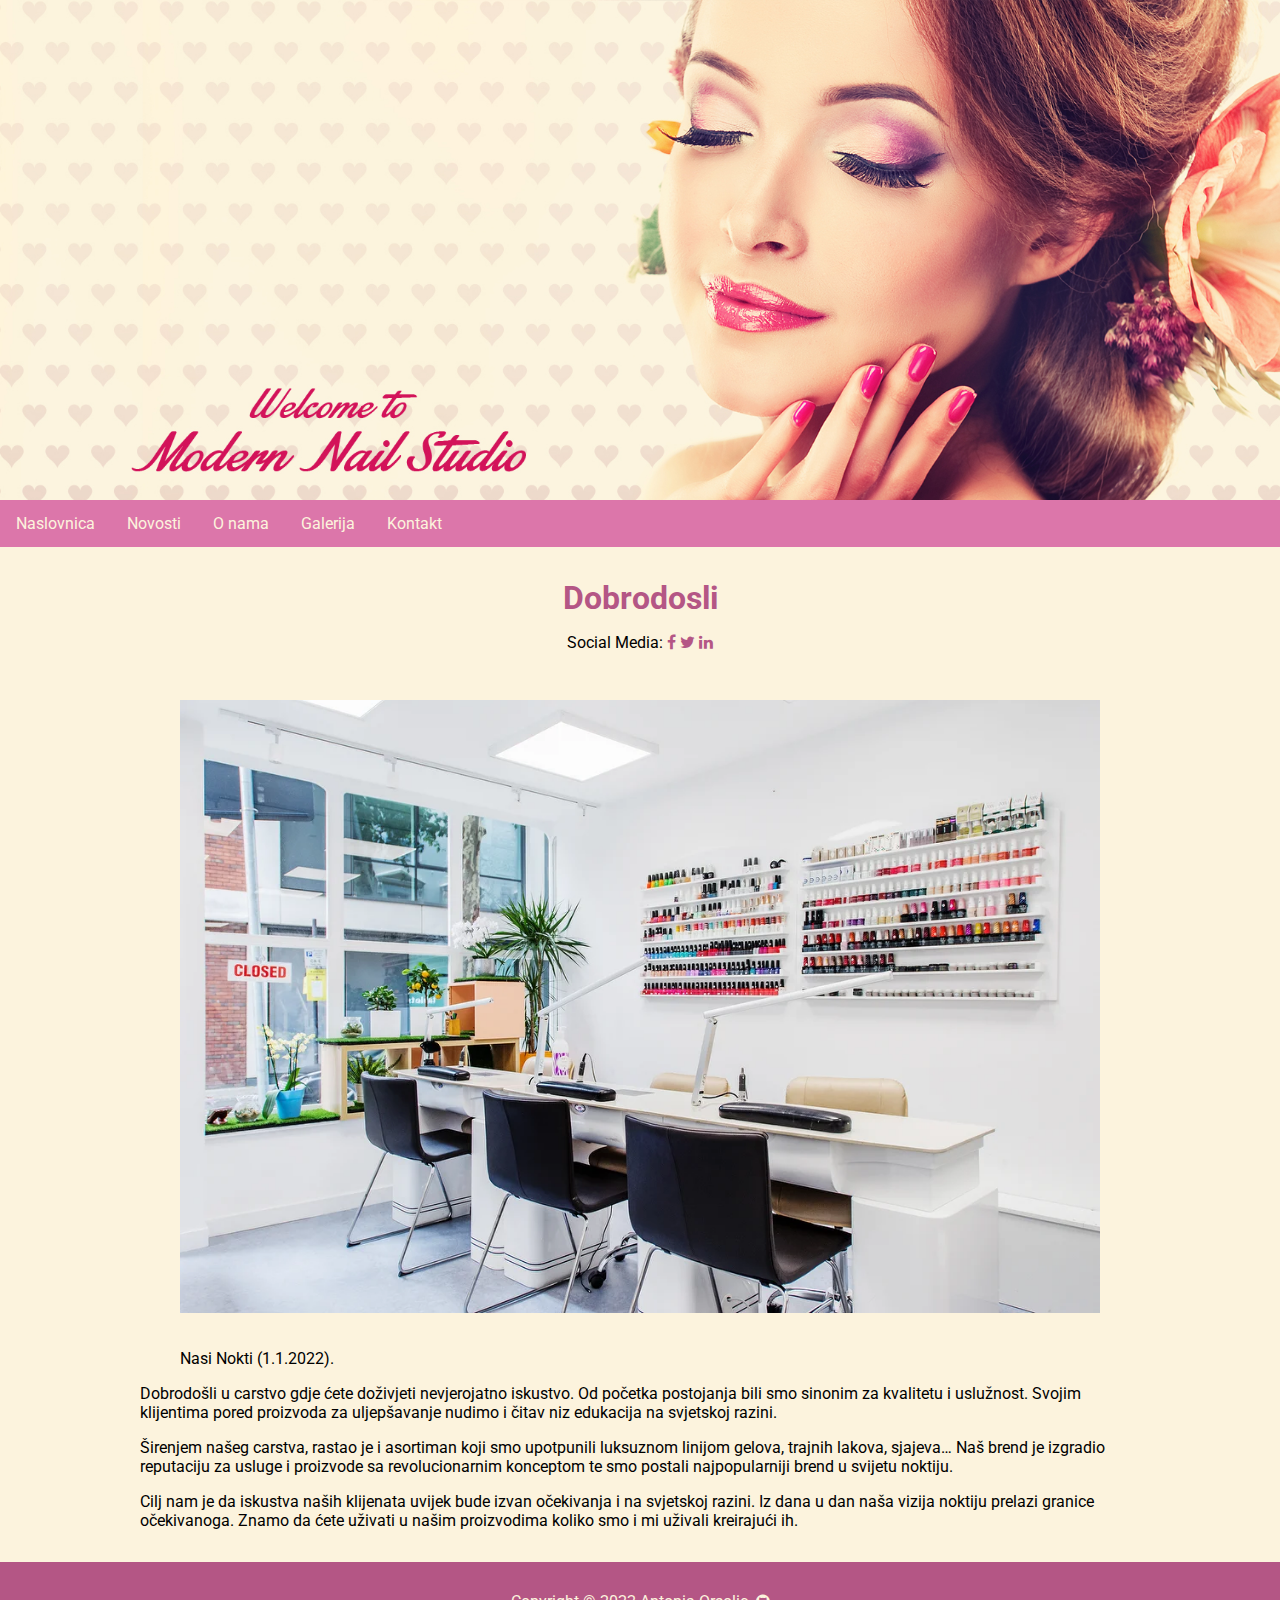
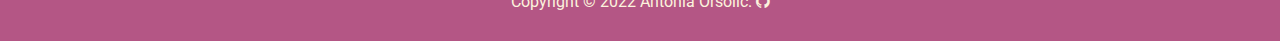
<file: stranica/index.html>
<!DOCTYPE html>
<html>
<head>
    <title>Antonia Nails</title>
    <meta http-equiv="content-type" content="text/html; charset=UTF-8">
    <meta name="description" content="Nails Studio Antonia u Zagrebu, kontaktiajte nas online">
    <meta name="keywords" content="nails, zagreb, antonia, beauty, salon">
    <meta name="author" content="Antonia Orsolic">
    <meta name="viewport" content="width=device-width, initial-scale=1">
    <link rel="shortcut icon" type="image/x-icon" href="../zadatci/zadatak10/favicon.ico">
    <link rel="stylesheet" href="main.css">
    <link rel="preconnect" href="https://fonts.googleapis.com">
    <link rel="preconnect" href="https://fonts.gstatic.com" crossorigin>
    <link href="https://fonts.googleapis.com/css2?family=Roboto:wght@300;400;500;700&display=swap" rel="stylesheet">
    <link rel="stylesheet" href="https://cdnjs.cloudflare.com/ajax/libs/font-awesome/4.7.0/css/font-awesome.min.css">
</head>
<body>
<header>
    <div class="header-image"></div>
    <ul>
        <li><a class="active" href="#home">Naslovnica</a></li>
        <li><a href="news.html">Novosti</a></li>
        <li><a href="about.html">O nama</a></li>
        <li><a href="galerija.html">Galerija</a></li>
        <li><a href="kontakt.html">Kontakt</a></li>
    </ul>
</header>
<main>
    <div class="centrirani">

        <h1>Dobrodosli</h1>
        <div class="social">
            Social Media: <a href="#" class="fa fa-facebook"></a> <a href="#" class="fa fa-twitter"></a> <a href="#" class="fa fa-linkedin"></a>
        </div>

        <figure>
            <img src="nails_home.webp" alt="nails" title="nails">
            <figcaption>Nasi Nokti (<time datetime="1955-06-08">1.1.2022</time>).</figcaption>
        </figure>

        <p>
            Dobrodošli u carstvo gdje ćete doživjeti nevjerojatno iskustvo. Od početka postojanja bili smo sinonim za kvalitetu i uslužnost. Svojim klijentima pored proizvoda za uljepšavanje nudimo i čitav niz edukacija na svjetskoj razini.
        </p>
        <p>
            Širenjem našeg carstva, rastao je i asortiman koji smo upotpunili luksuznom linijom gelova, trajnih lakova, sjajeva… Naš brend je izgradio reputaciju za usluge i proizvode sa revolucionarnim konceptom te smo postali najpopularniji brend u svijetu noktiju.
        </p>
        <p>
            Cilj nam je da iskustva naših klijenata uvijek bude izvan očekivanja i na svjetskoj razini. Iz dana u dan naša vizija noktiju prelazi granice očekivanoga. Znamo da ćete uživati u našim proizvodima koliko smo i mi uživali kreirajući ih.
        </p>
    </div>
</main>
<footer>
    <p>Copyright © 2022 Antonia Orsolic. <a href="https://github.com/AntoniaOr" class="fa fa-github"></a></p>
</footer>
</body>
</html>
</file>
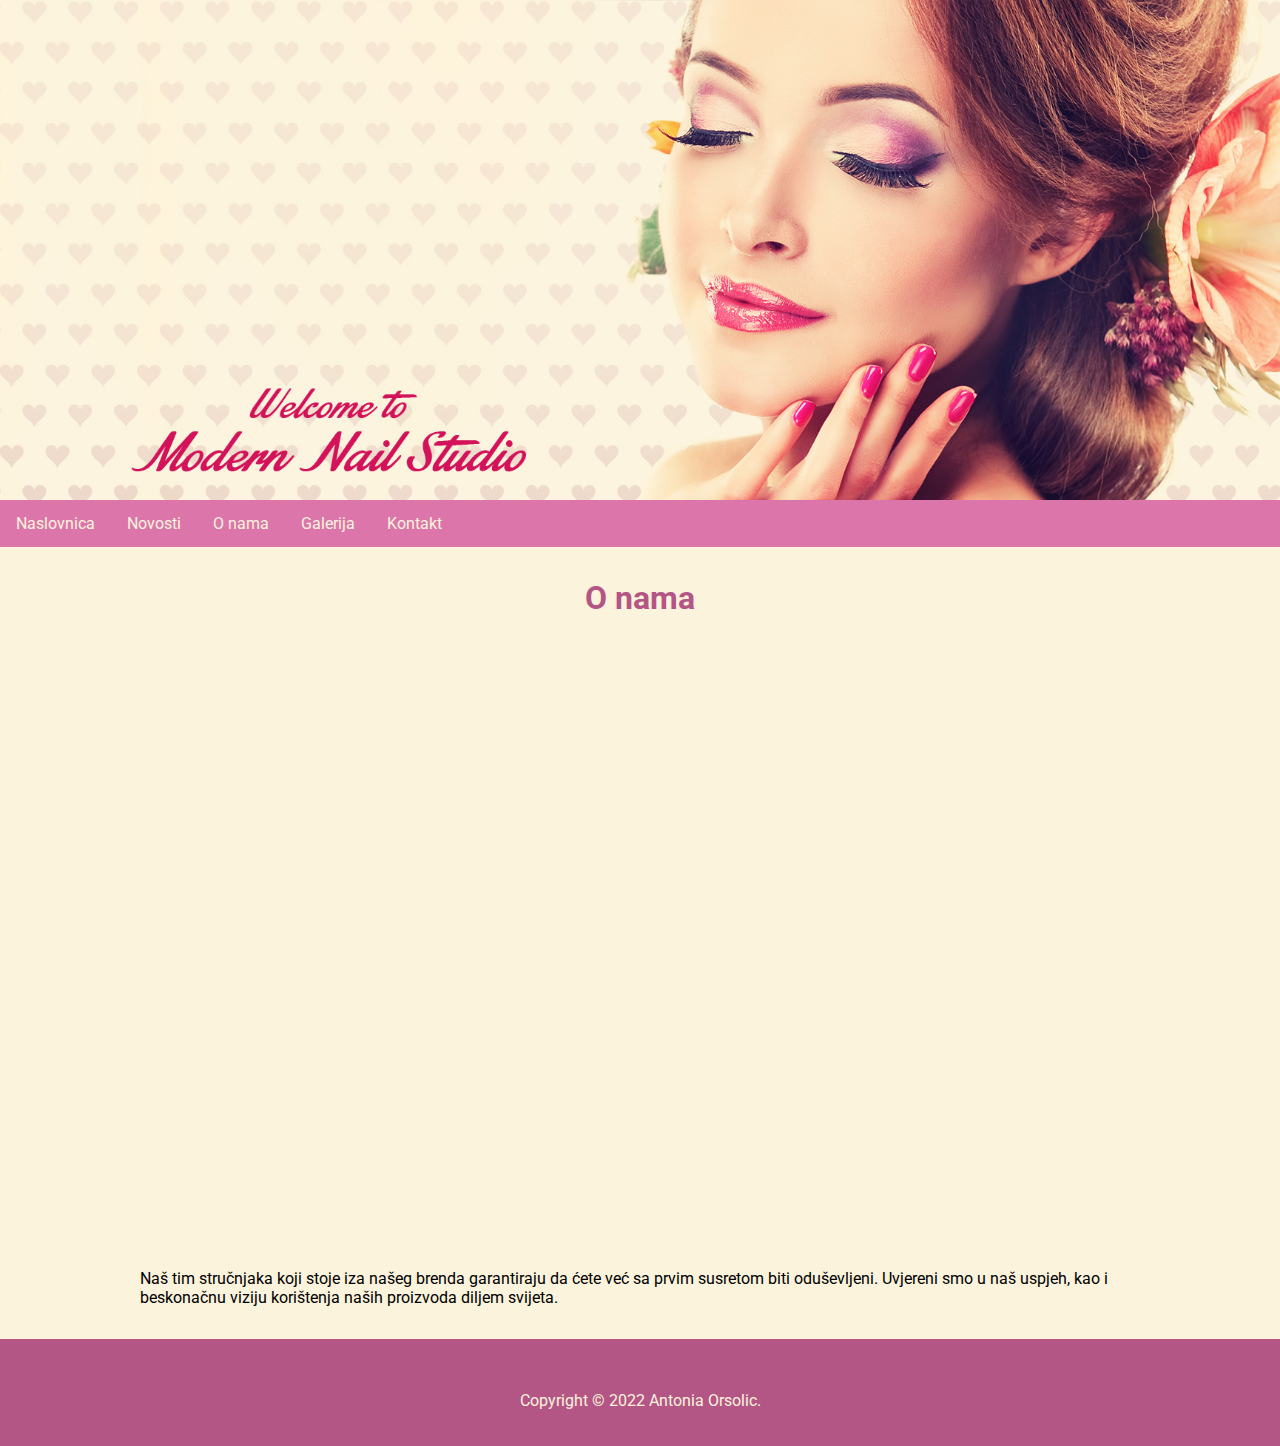
<file: stranica/about.html>
<!DOCTYPE html>
<html>
<head>
    <title>Antonia Nails</title>
    <meta http-equiv="content-type" content="text/html; charset=UTF-8">
    <meta name="description" content="Nails Studio Antonia u Zagrebu, kontaktiajte nas online">
    <meta name="keywords" content="nails, zagreb, antonia, beauty, salon">
    <meta name="author" content="Antonia Orsolic">
    <meta name="viewport" content="width=device-width, initial-scale=1">
    <link rel="shortcut icon" type="image/x-icon" href="../zadatci/zadatak10/favicon.ico">
    <link rel="stylesheet" href="main.css">
    <link rel="preconnect" href="https://fonts.googleapis.com">
    <link rel="preconnect" href="https://fonts.gstatic.com" crossorigin>
    <link href="https://fonts.googleapis.com/css2?family=Roboto:wght@300;400;500;700&display=swap" rel="stylesheet">
</head>
<body>
<header>
    <div class="header-image"></div>
    <ul>
                <li><a href="index.html">Naslovnica</a></li>
        <li><a href="news.html">Novosti</a></li>
        <li><a class="active" href="about.html">O nama</a></li>
        <li><a href="galerija.html">Galerija</a></li>
        <li><a href="kontakt.html">Kontakt</a></li>
    </ul>
</header>
<main>
    <div class="centrirani">

        <h1>O nama</h1>

        <iframe width="1000" height="600" src="https://www.youtube.com/embed/08V8tDpzVsA" title="YouTube video player" frameborder="0" allow="accelerometer; autoplay; clipboard-write; encrypted-media; gyroscope; picture-in-picture" allowfullscreen></iframe>

       <p>Naš tim stručnjaka koji stoje iza našeg brenda garantiraju da ćete već sa prvim susretom biti oduševljeni. Uvjereni smo u naš uspjeh, kao i beskonačnu viziju korištenja naših proizvoda diljem svijeta.</p>
    </div>
</main>
<footer>
    <p>Copyright © 2022 Antonia Orsolic. <a href="https://github.com/AntoniaOr" class="fa fa-github"></a></p>
</footer>
</body>
</html>
</file>
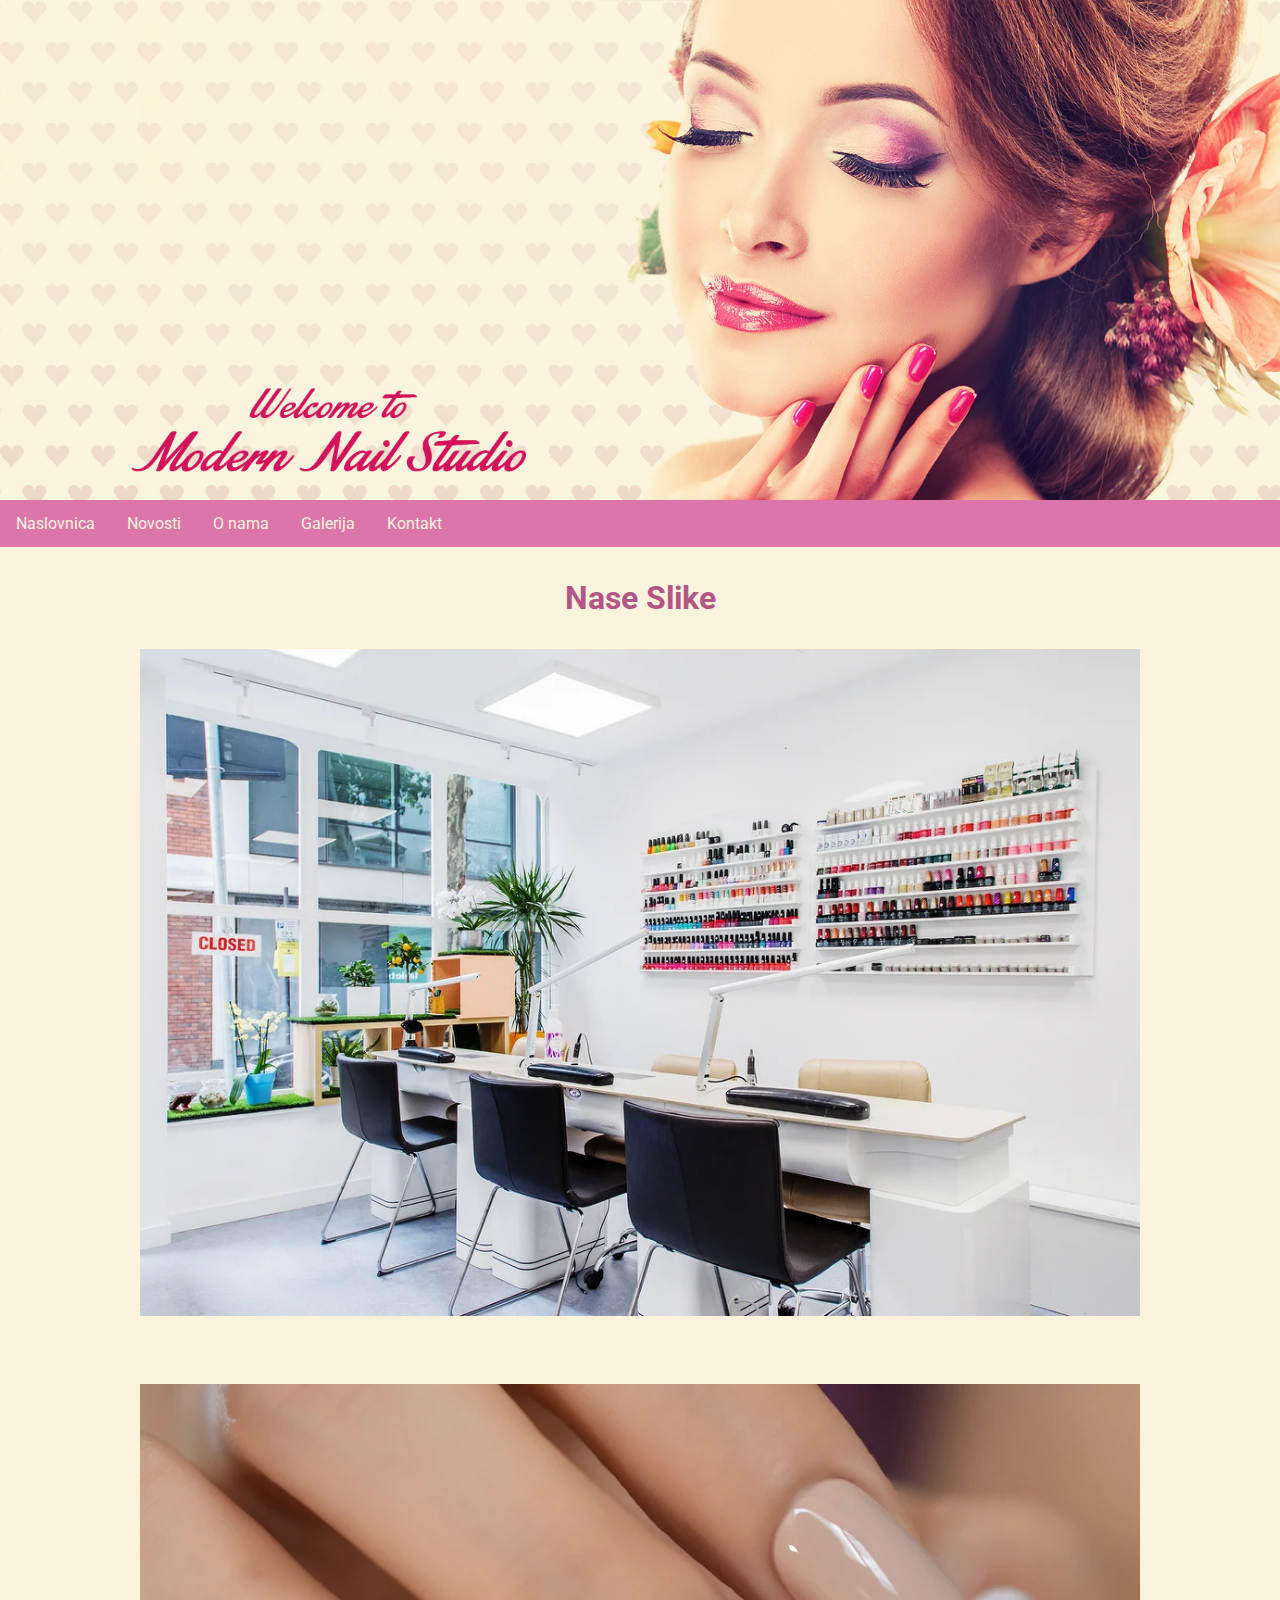
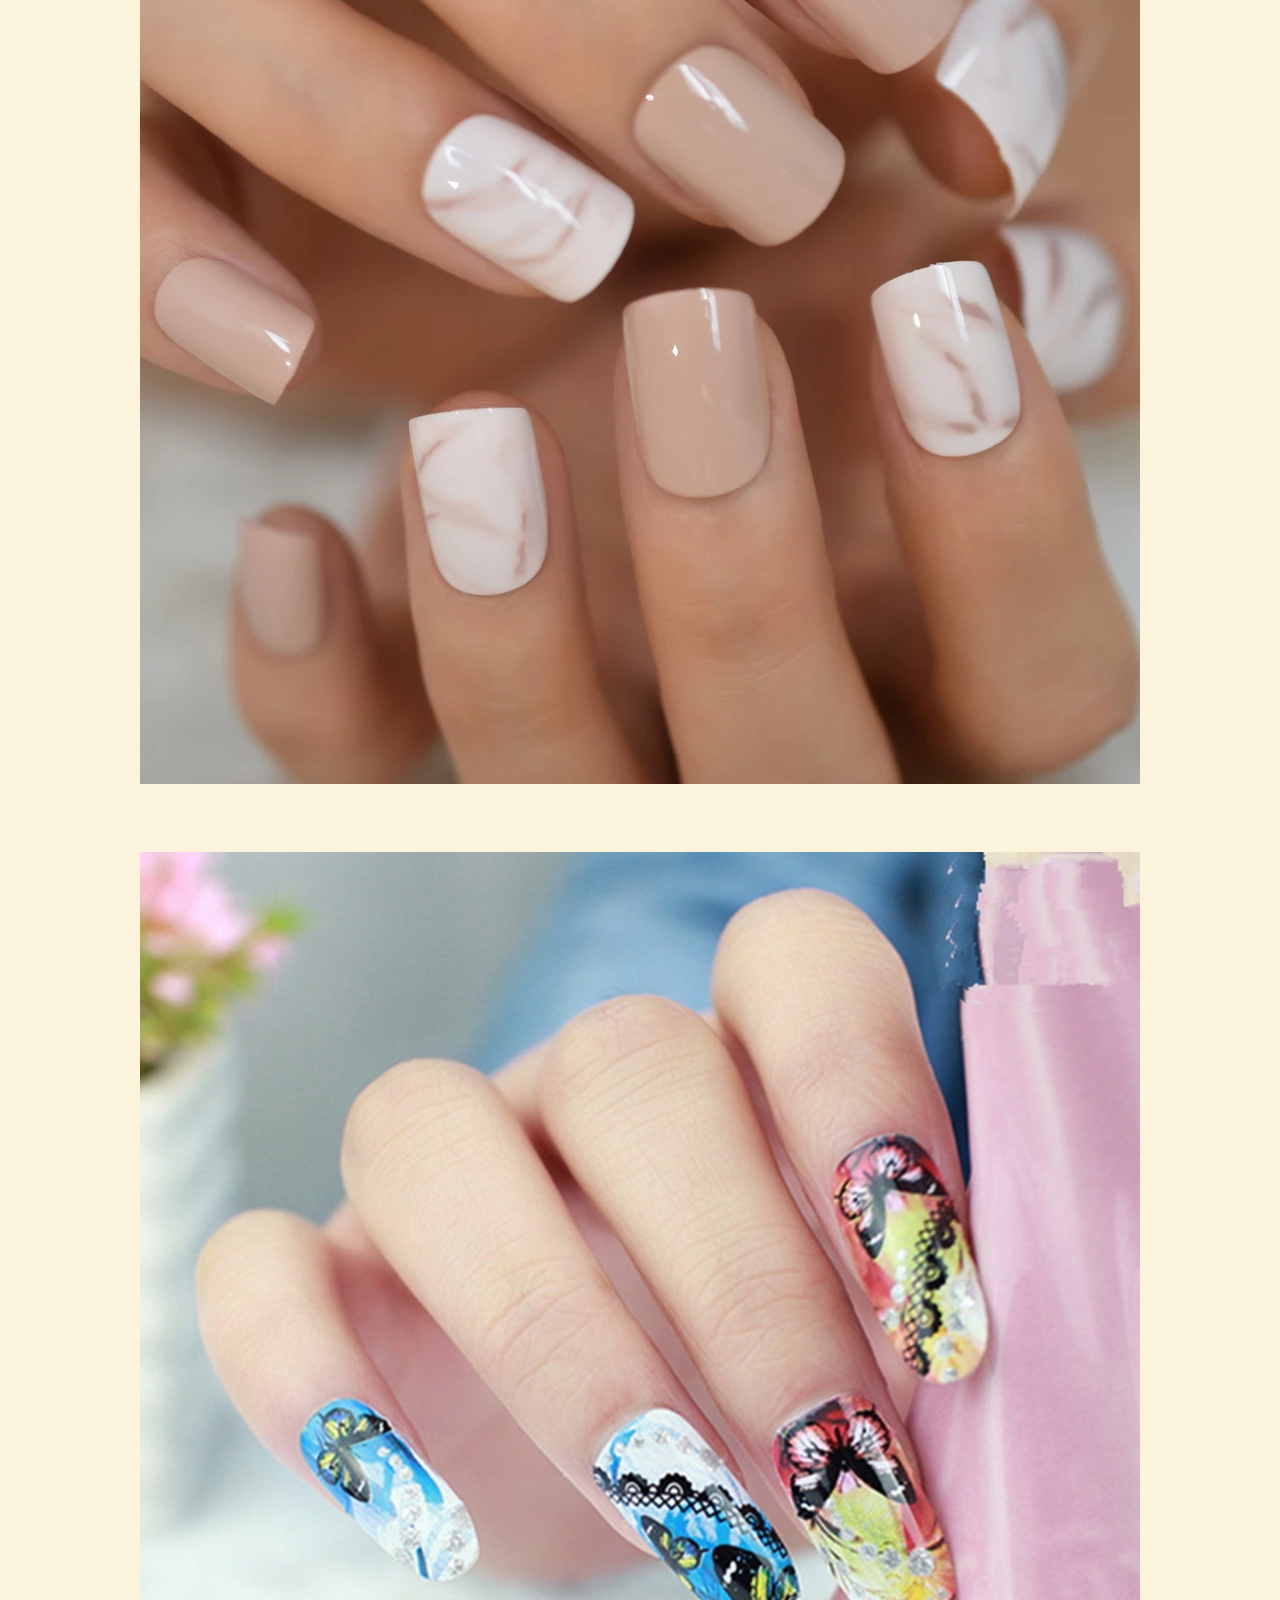
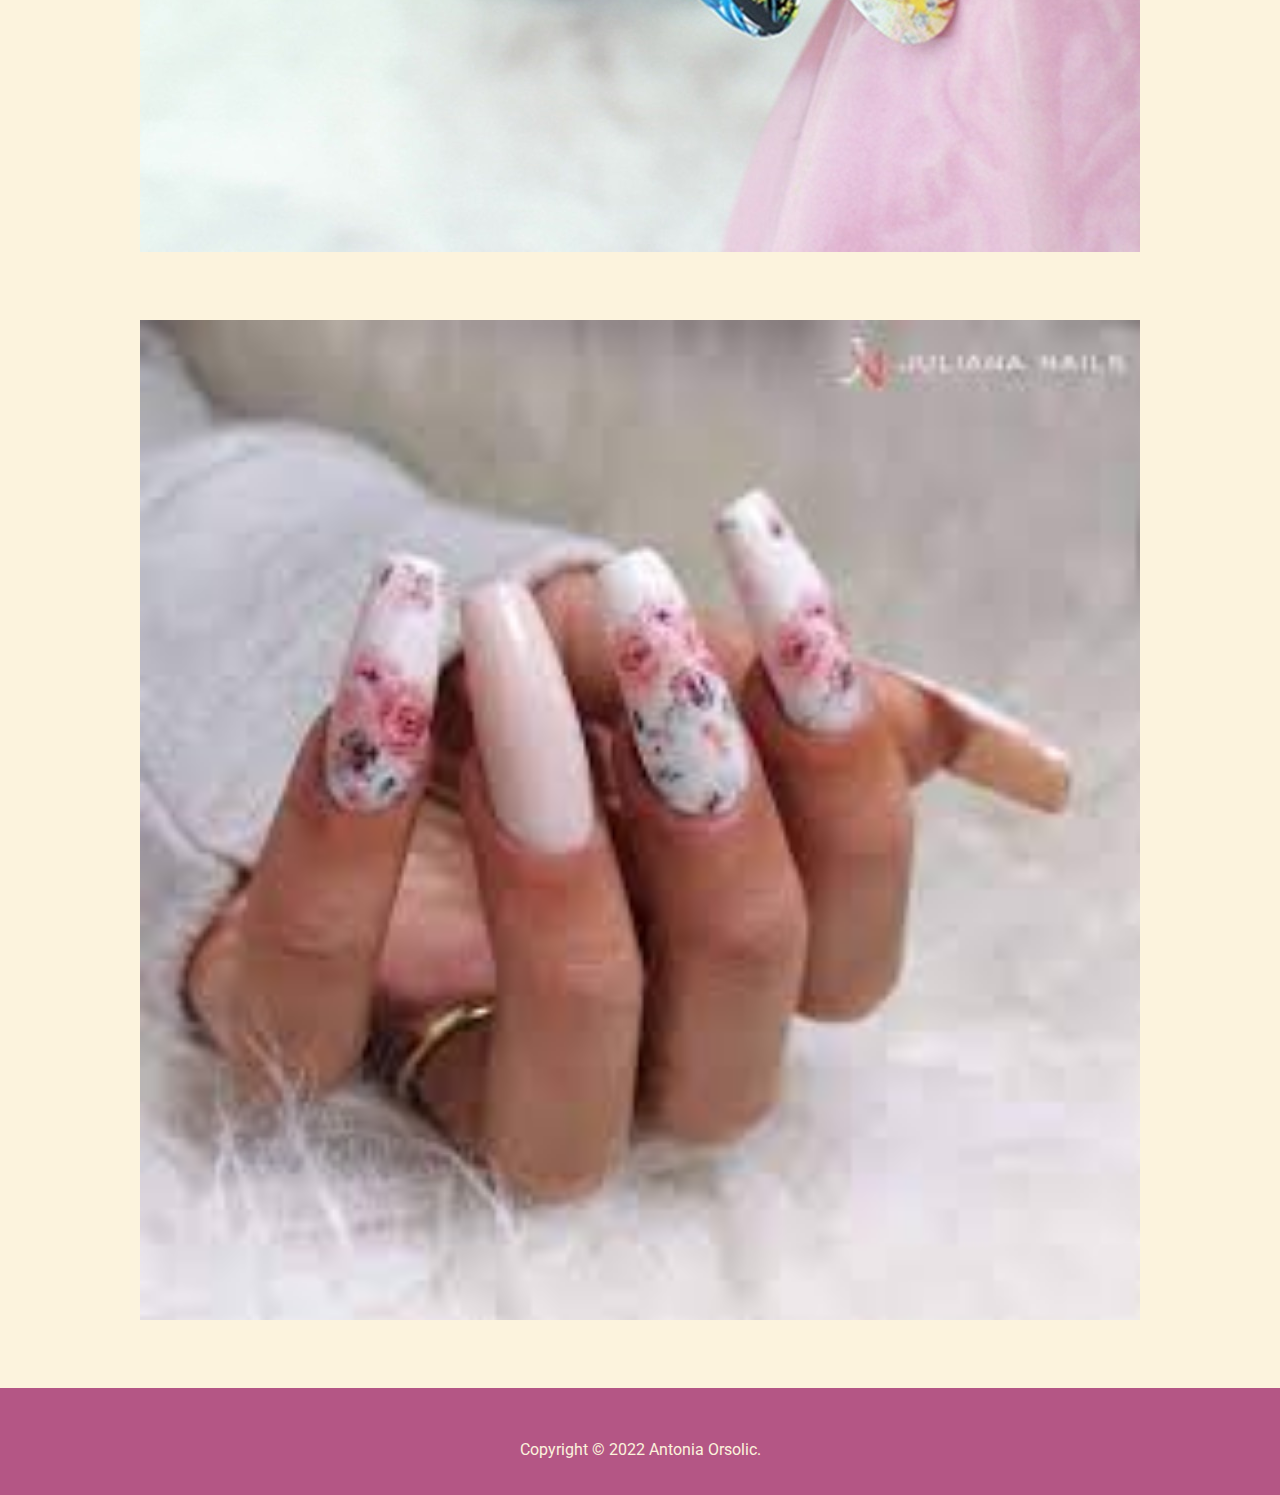
<file: stranica/galerija.html>
<!DOCTYPE html>
<html>
<head>
    <title>Antonia Nails</title>
    <meta http-equiv="content-type" content="text/html; charset=UTF-8">
    <meta name="description" content="Nails Studio Antonia u Zagrebu, kontaktiajte nas online">
    <meta name="keywords" content="nails, zagreb, antonia, beauty, salon">
    <meta name="author" content="Antonia Orsolic">
    <meta name="viewport" content="width=device-width, initial-scale=1">
    <link rel="shortcut icon" type="image/x-icon" href="../zadatci/zadatak10/favicon.ico">
    <link rel="stylesheet" href="main.css">
    <link rel="preconnect" href="https://fonts.googleapis.com">
    <link rel="preconnect" href="https://fonts.gstatic.com" crossorigin>
    <link href="https://fonts.googleapis.com/css2?family=Roboto:wght@300;400;500;700&display=swap" rel="stylesheet">
</head>
<body>
<header>
    <div class="header-image"></div>
    <ul>
        <li><a class="active" href="#home">Naslovnica</a></li>
        <li><a href="news.html">Novosti</a></li>
        <li><a href="about.html">O nama</a></li>
        <li><a href="galerija.html">Galerija</a></li>
        <li><a href="kontakt.html">Kontakt</a></li>
    </ul>
</header>
<main>
    <div class="centrirani">

        <h1>Nase Slike</h1>

        <div class="galerija">
            <img src="nails_home.webp" />

            <img src="kratki.webp">

            <img src="dugine.jpeg">

            <img src="cvjetni.jpeg">
        </div>
    </div>
</main>
<footer>
    <p>Copyright © 2022 Antonia Orsolic. <a href="https://github.com/AntoniaOr" class="fa fa-github"></a></p>
</footer>
</body>
</html>
</file>
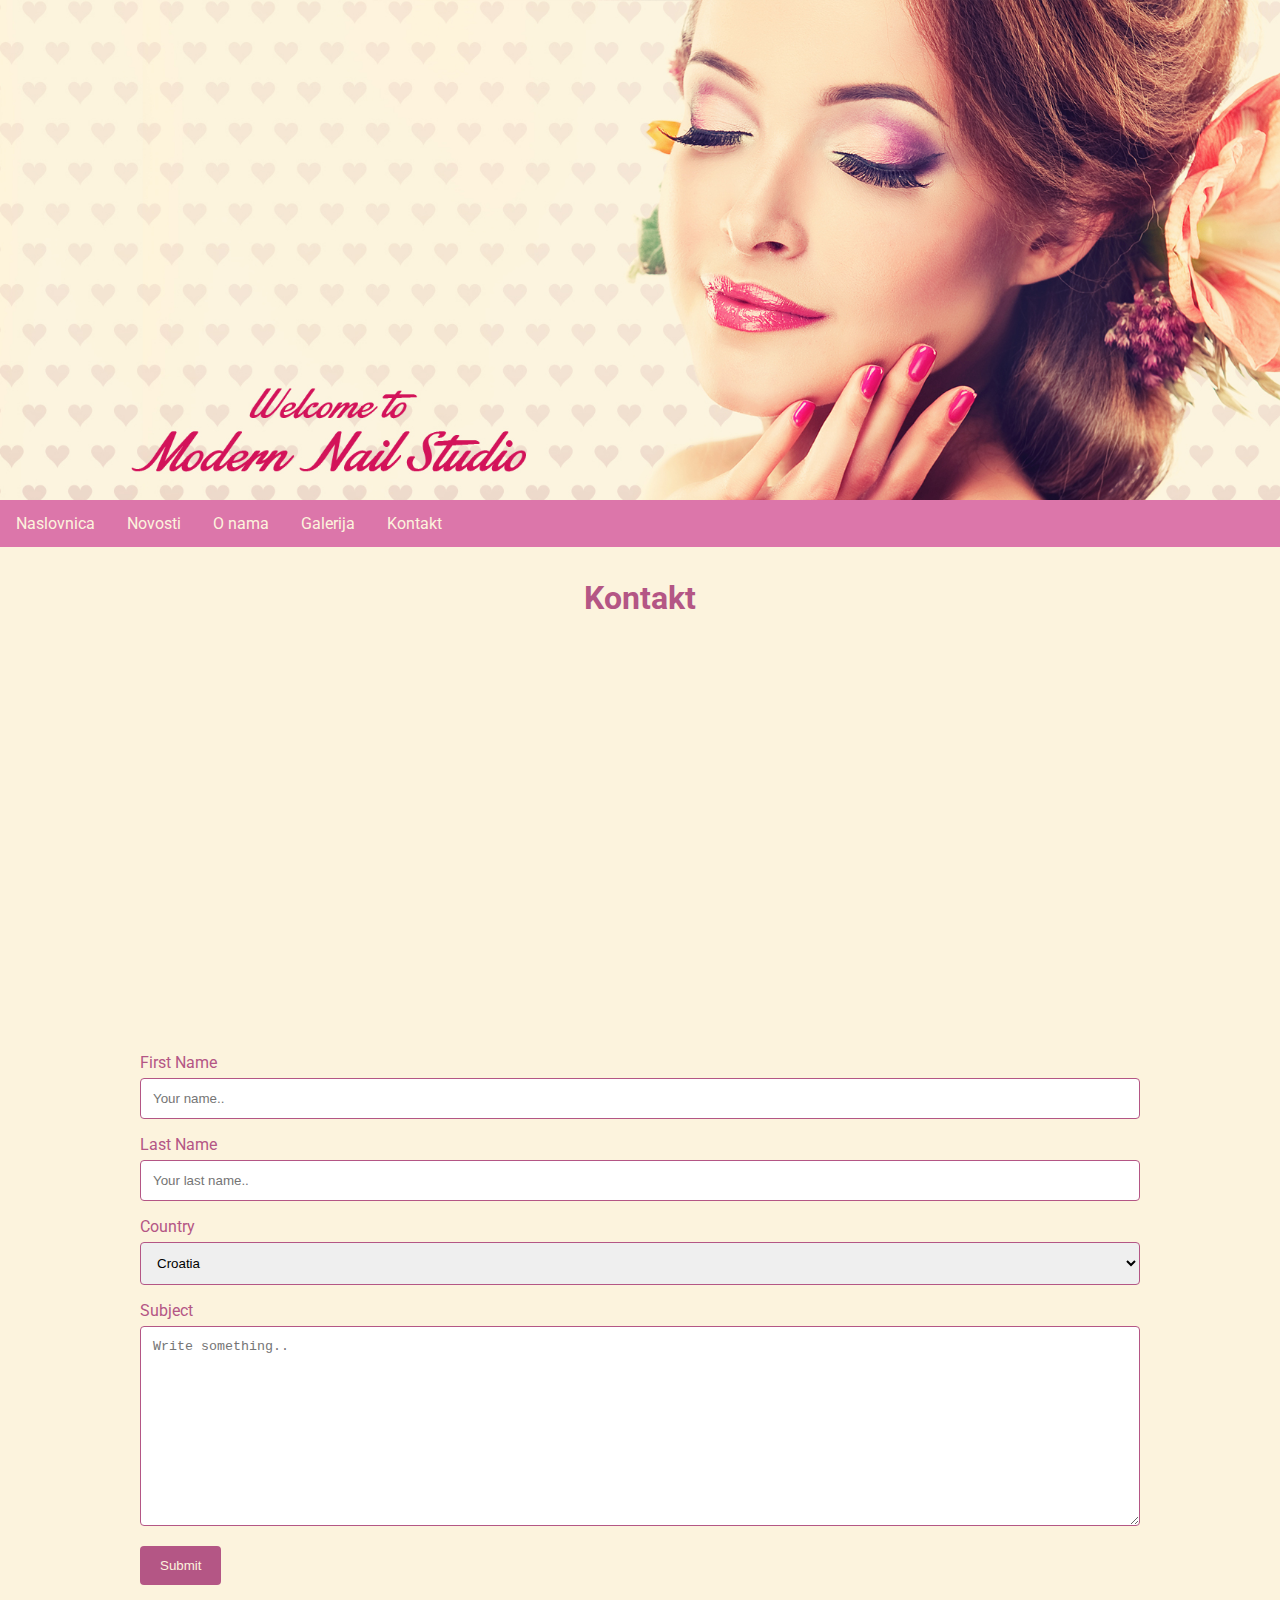
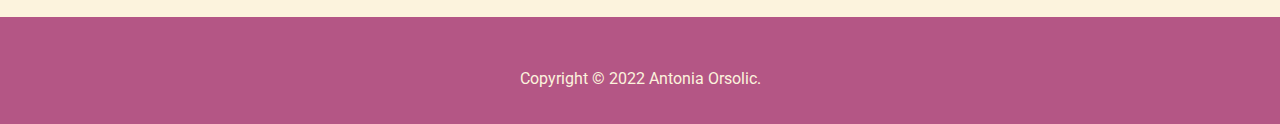
<file: stranica/kontakt.html>
<!DOCTYPE html>
<html>
<head>
    <title>Antonia Nails</title>
    <meta http-equiv="content-type" content="text/html; charset=UTF-8">
    <meta name="description" content="Nails Studio Antonia u Zagrebu, kontaktiajte nas online">
    <meta name="keywords" content="nails, zagreb, antonia, beauty, salon">
    <meta name="author" content="Antonia Orsolic">
    <meta name="viewport" content="width=device-width, initial-scale=1">
    <link rel="shortcut icon" type="image/x-icon" href="../zadatci/zadatak10/favicon.ico">
    <link rel="stylesheet" href="main.css">
    <link rel="preconnect" href="https://fonts.googleapis.com">
    <link rel="preconnect" href="https://fonts.gstatic.com" crossorigin>
    <link href="https://fonts.googleapis.com/css2?family=Roboto:wght@300;400;500;700&display=swap" rel="stylesheet">
</head>
<body>
<header>
    <div class="header-image"></div>
    <ul>
                <li><a href="index.html">Naslovnica</a></li>
        <li><a href="news.html">Novosti</a></li>
        <li><a href="about.html">O nama</a></li>
        <li><a href="galerija.html">Galerija</a></li>
        <li><a class="active" href="kontakt.html">Kontakt</a></li>
    </ul>
</header>
<main>
    <div class="centrirani">

        <h1>Kontakt</h1>

        <iframe src="https://www.google.com/maps/embed?pb=!1m18!1m12!1m3!1d2781.7890741539636!2d15.966758816056517!3d45.795453279106205!2m3!1f0!2f0!3f0!3m2!1i1024!2i768!4f13.1!3m3!1m2!1s0x4765d68b5d094979%3A0xda8bfa8459b67560!2sUl.+Vrbik+VIII%2C+10000%2C+Zagreb!5e0!3m2!1shr!2shr!4v1509296660756" width="100%" height="400" frameborder="0" style="border:0" allowfullscreen=""></iframe>


        <form>
            <label for="fname">First Name</label>
            <input type="text" id="fname" name="firstname" placeholder="Your name..">

            <label for="lname">Last Name</label>
            <input type="text" id="lname" name="lastname" placeholder="Your last name..">

            <label for="country">Country</label>
            <select id="country" name="country">
                <option value="croatia">Croatia</option>
                <option value="canada">Canada</option>
            </select>

            <label for="subject">Subject</label>
            <textarea id="subject" name="subject" placeholder="Write something.." style="height:200px"></textarea>

            <input type="submit" value="Submit">
        </form>
    </div>
</main>
<footer>
    <p>Copyright © 2022 Antonia Orsolic. <a href="https://github.com/AntoniaOr" class="fa fa-github"></a></p>
</footer>
</body>
</html>
</file>
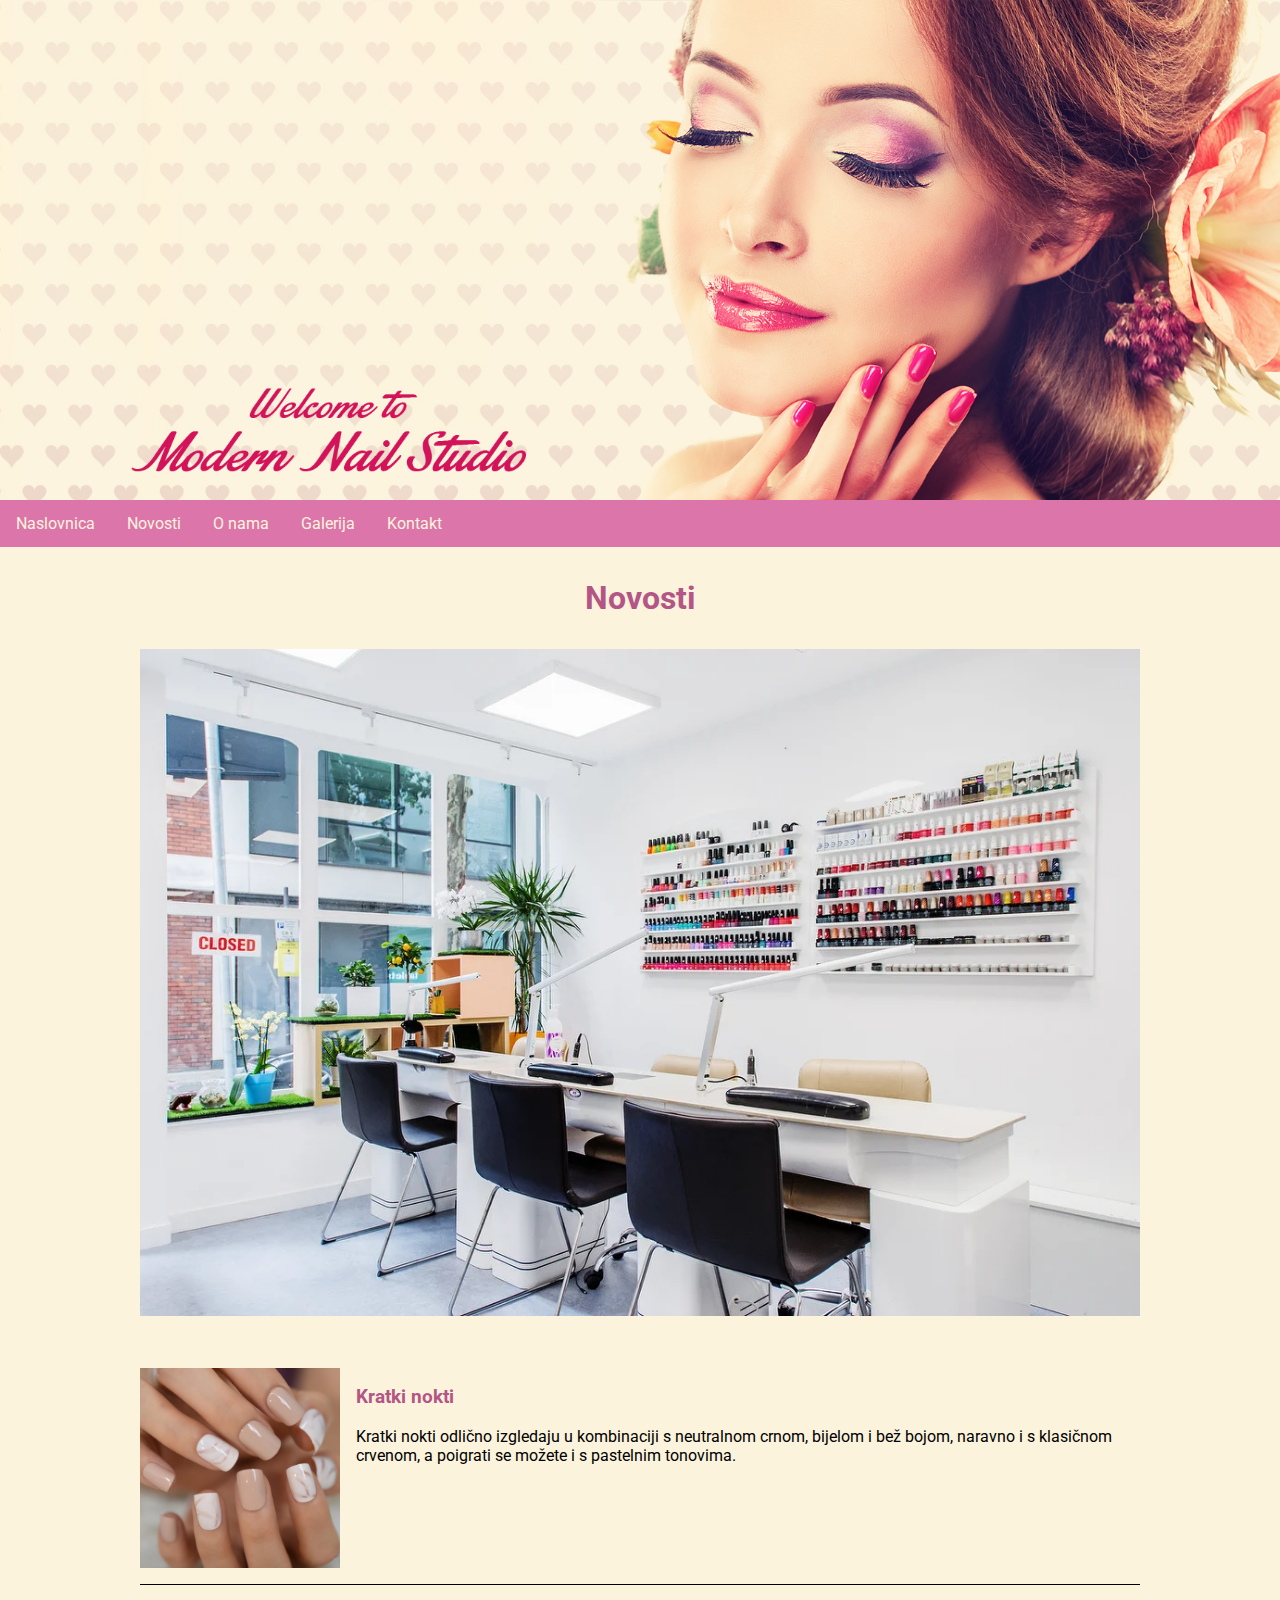
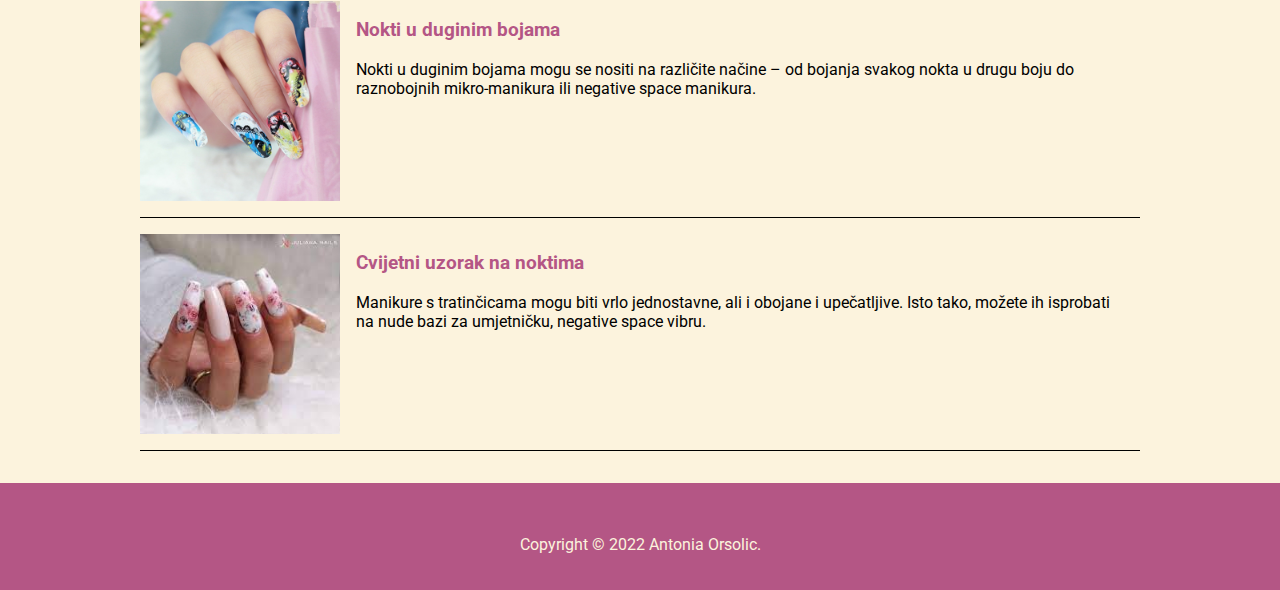
<file: stranica/news.html>
<!DOCTYPE html>
<html>
<head>
    <title>Antonia Nails</title>
    <meta http-equiv="content-type" content="text/html; charset=UTF-8">
    <meta name="description" content="Nails Studio Antonia u Zagrebu, kontaktiajte nas online">
    <meta name="keywords" content="nails, zagreb, antonia, beauty, salon">
    <meta name="author" content="Antonia Orsolic">
    <meta name="viewport" content="width=device-width, initial-scale=1">
    <link rel="shortcut icon" type="image/x-icon" href="../zadatci/zadatak10/favicon.ico">
    <link rel="stylesheet" href="main.css">
    <link rel="preconnect" href="https://fonts.googleapis.com">
    <link rel="preconnect" href="https://fonts.gstatic.com" crossorigin>
    <link href="https://fonts.googleapis.com/css2?family=Roboto:wght@300;400;500;700&display=swap" rel="stylesheet">
</head>
<body>
<header>
    <div class="header-image"></div>
    <ul>
                <li><a href="index.html">Naslovnica</a></li>
        <li><a class="active" href="news.html">Novosti</a></li>
        <li><a href="about.html">O nama</a></li>
        <li><a href="galerija.html">Galerija</a></li>
        <li><a href="kontakt.html">Kontakt</a></li>
    </ul>
</header>
<main>
    <div class="centrirani">

        <h1>Novosti</h1>

        <img src="nails_home.webp" />

        <div class="news">
            <img src="kratki.webp">
            <div class="sadrzaj">
                <h3>Kratki nokti</h3>
                <p>Kratki nokti odlično izgledaju u kombinaciji s neutralnom crnom, bijelom i bež bojom, naravno i s klasičnom crvenom, a poigrati se možete i s pastelnim tonovima. </p>
            </div>
            <div class="clear"></div>
        </div>

        <div class="news">
            <img src="dugine.jpeg">
            <div class="sadrzaj">
                <h3>Nokti u duginim bojama</h3>
                <p>Nokti u duginim bojama mogu se nositi na različite načine – od bojanja svakog nokta u drugu boju do raznobojnih mikro-manikura ili negative space manikura. </p>
            </div>
            <div class="clear"></div>
        </div>

        <div class="news">
            <img src="cvjetni.jpeg">
            <div class="sadrzaj">
                <h3>Cvijetni uzorak na noktima</h3>
                <p>Manikure s tratinčicama mogu biti vrlo jednostavne, ali i obojane i upečatljive. Isto tako, možete ih isprobati na nude bazi za umjetničku, negative space vibru.</p>
            </div>
            <div class="clear"></div>
        </div>
    </div>
</main>
<footer>
    <p>Copyright © 2022 Antonia Orsolic. <a href="https://github.com/AntoniaOr" class="fa fa-github"></a></p>
</footer>
</body>
</html>
</file>
<file: stranica/main.css>
html, body {
	margin: 0;
	padding: 0;
	background: #fcf3dd;
	font-family: 'Roboto', sans-serif;
}

* {box-sizing: border-box;}

.social {
	text-align: center;
	margin: 16px;
}

a {
	text-decoration: none;
	font-size: 40px;
	text-align: center;
	color: #b45685;
}

ul {
	list-style-type: none;
	padding: 0;
	overflow: hidden;
	background-color: #dc76aa;
	margin: 0 auto;
}

li {
	float: left;
}

li a {
	display: block;
	color: #fcf3dd;
	text-align: center;
	padding: 14px 16px;
	text-decoration: none;
	font-size: 16px;
}

li a:hover {
	background-color: #DC76AAFF;
}


.header-image {
	width: 100%;
	height: 500px;
	background-image: url("header.jpeg");
	background-size: cover;
}

.centrirani {
	width: 100%;
	max-width: 1000px;
	margin: 0 auto;
}

img {
	width: 100%;
	margin: 32px 0;
}


p {
	font-size: 16px;
}

h1 {
	color: #b45685;
	text-align: center;
	margin-top: 32px;
	margin-bottom: 0;
}


footer {
	margin-top: 32px;
	padding: 14px 16px;
	font-size: 16px;
	text-align: center;
	color: #fcf3dd;
	background-color: #b45685;
}

* {box-sizing: border-box;}

input[type=text], select, textarea {
	width: 100%;
	padding: 12px;
	border: 1px solid #b45685;
	border-radius: 4px;
	box-sizing: border-box;
	margin-top: 6px;
	margin-bottom: 16px;
	resize: vertical;
}

label {
	color: #b45685;
}

input[type=submit] {
	background-color: #b45685;
	color: #fcf3dd;
	padding: 12px 20px;
	border: none;
	border-radius: 4px;
	cursor: pointer;
}

input[type=submit]:hover {
	background-color: #b45685;
}

iframe {
	margin-top: 32px;
}

.news {
	border-bottom: 1px solid black;
	padding: 16px 0;
}

.news img {
	float: left;
	width: 20%;
	margin: 0;
}

.sadrzaj {
	float: right;
	width: 80%;
	padding: 0 16px;
}

h3 {
	color: #b45685;
}

.clear {
	clear: both;
}


.galerija img {
	width: 100%;
}


footer a {
	color:  #fcf3dd;
}
</file>
